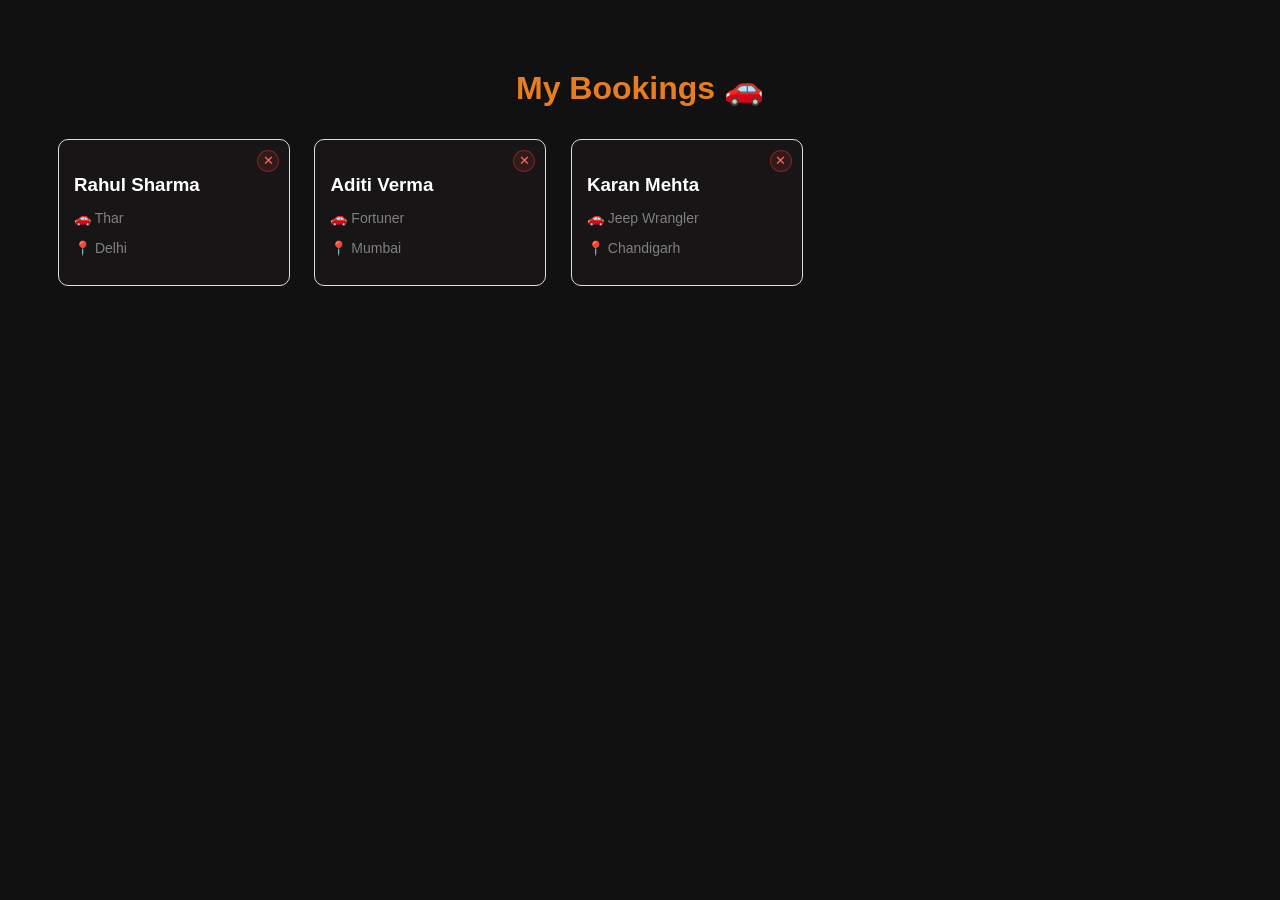
<file: mod.html>
<!DOCTYPE html>
<html lang="en">
<head>
<meta charset="UTF-8">
<title>My Bookings</title>
 
<style>
 
body {
    background: #111;
    color: white;
    font-family: Arial;
    padding: 40px;
}
 
h1 {
    text-align: center;
    color: #e77d20;
}
 
.card {
  background: rgb(23, 21, 21);
  border: 1px solid #ddd;
  border-radius: 10px;
  padding: 15px;
  margin: 10px;
  width: 200px;
  display: inline-block;
 
  /* ✦ ADDED */
  position: relative;
  vertical-align: top;
  transition: opacity 0.3s, transform 0.3s;
}
 
.card h3 {
  margin-bottom: 8px;
  /* ✦ ADDED: leave room so text doesn't go under the X */
  padding-right: 22px;
}
 
.card p {
  color: gray;
  font-size: 14px;
}
 
/* ✦ ADDED: cancel (X) button */
.cancel-btn {
  position: absolute;
  top: 10px;
  right: 10px;
  width: 22px;
  height: 22px;
  background: rgba(255, 60, 60, 0.12);
  border: 1px solid rgba(255, 60, 60, 0.35);
  border-radius: 50%;
  color: #ff6b6b;
  font-size: 13px;
  line-height: 1;
  cursor: pointer;
  display: flex;
  align-items: center;
  justify-content: center;
  transition: background 0.2s, border-color 0.2s, transform 0.2s;
}
 
.cancel-btn:hover {
  background: rgba(255, 60, 60, 0.28);
  border-color: #ff4d4d;
  transform: rotate(90deg) scale(1.15);
}
 
/* ✦ ADDED: confirmation popup overlay */
#confirmOverlay {
  display: none;
  position: fixed;
  inset: 0;
  background: rgba(0, 0, 0, 0.75);
  backdrop-filter: blur(4px);
  z-index: 9999;
  align-items: center;
  justify-content: center;
}
 
#confirmOverlay.show {
  display: flex;
}
 
#confirmBox {
  background: #1a1a1a;
  border: 1px solid #e77d20;
  border-radius: 14px;
  padding: 32px 30px 24px;
  width: 90%;
  max-width: 360px;
  text-align: center;
  position: relative;
  animation: popIn 0.25s ease;
}
 
/* orange top line on popup */
#confirmBox::before {
  content: '';
  position: absolute;
  top: 0; left: 0; right: 0;
  height: 2px;
  background: linear-gradient(90deg, transparent, #e77d20, transparent);
  border-radius: 14px 14px 0 0;
}
 
@keyframes popIn {
  from { opacity: 0; transform: scale(0.88); }
  to   { opacity: 1; transform: scale(1); }
}
 
#confirmBox .icon {
  font-size: 36px;
  margin-bottom: 12px;
}
 
#confirmBox h3 {
  color: #fff;
  font-size: 17px;
  margin-bottom: 8px;
  font-family: Arial;
}
 
#confirmBox p {
  color: #888;
  font-size: 13px;
  margin-bottom: 24px;
  line-height: 1.5;
}
 
.confirm-actions {
  display: flex;
  gap: 12px;
  justify-content: center;
}
 
.btn-keep {
  background: none;
  border: 1px solid #444;
  color: #aaa;
  padding: 9px 24px;
  border-radius: 7px;
  font-size: 13px;
  cursor: pointer;
  transition: border-color 0.2s, color 0.2s;
}
 
.btn-keep:hover {
  border-color: #888;
  color: #fff;
}
 
.btn-cancel-confirm {
  background: #c0392b;
  border: none;
  color: #fff;
  padding: 9px 24px;
  border-radius: 7px;
  font-size: 13px;
  cursor: pointer;
  transition: background 0.2s, box-shadow 0.2s;
}
 
.btn-cancel-confirm:hover {
  background: #e74c3c;
  box-shadow: 0 0 14px rgba(231,76,60,0.4);
}
 
/* ✦ ADDED: empty state message */
#emptyMsg {
  display: none;
  text-align: center;
  color: #555;
  font-size: 14px;
  margin-top: 40px;
  letter-spacing: 1px;
}
 
</style>
 
</head>
 
<body>
 
<h1>My Bookings 🚗</h1>
 
<div class="container" id="container">
 
  <!-- static sample cards -->
  <div class="card">
    <button class="cancel-btn" onclick="askCancel(this)" title="Cancel booking">✕</button>
    <h3>Rahul Sharma</h3>
    <p>🚗 Thar</p>
    <p>📍 Delhi</p>
  </div>
 
  <div class="card">
    <button class="cancel-btn" onclick="askCancel(this)" title="Cancel booking">✕</button>
    <h3>Aditi Verma</h3>
    <p>🚗 Fortuner</p>
    <p>📍 Mumbai</p>
  </div>
 
  <div class="card">
    <button class="cancel-btn" onclick="askCancel(this)" title="Cancel booking">✕</button>
    <h3>Karan Mehta</h3>
    <p>🚗 Jeep Wrangler</p>
    <p>📍 Chandigarh</p>
  </div>
 
</div>
 
<p id="emptyMsg">No bookings found.</p>
 
<!-- ✦ CONFIRMATION POPUP -->
<div id="confirmOverlay">
  <div id="confirmBox">
    <div class="icon">⚠️</div>
    <h3>Cancel Booking?</h3>
    <p>Are you sure you want to cancel this booking?<br>This action cannot be undone.</p>
    <div class="confirm-actions">
      <button class="btn-keep" onclick="closeConfirm()">Keep It</button>
      <button class="btn-cancel-confirm" onclick="confirmCancel()">Yes, Cancel</button>
    </div>
  </div>
</div>
 
<script>
 
// ── LOAD SAVED BOOKINGS FROM LOCALSTORAGE ──
let bookings = JSON.parse(localStorage.getItem("bookings")) || [];
let container = document.getElementById("container");
 
bookings.forEach((b, index) => {
  let div = document.createElement("div");
  div.classList.add("card");
  div.dataset.index = index; // store index to delete from localStorage
 
  div.innerHTML = `
    <button class="cancel-btn" onclick="askCancel(this)" title="Cancel booking">✕</button>
    <h3>${b.name}</h3>
    <p>🚗 ${b.car}</p>
    <p>📍 ${b.city}</p>
  `;
 
  container.appendChild(div);
});
 
// ── CANCEL LOGIC ──
let cardToRemove = null;
 
function askCancel(btn) {
  cardToRemove = btn.closest(".card");
  document.getElementById("confirmOverlay").classList.add("show");
}
 
function closeConfirm() {
  document.getElementById("confirmOverlay").classList.remove("show");
  cardToRemove = null;
}
 
function confirmCancel() {
  if (!cardToRemove) return;
 
  // if it's a localStorage booking (has data-index), remove from storage
  const idx = cardToRemove.dataset.index;
  if (idx !== undefined) {
    let bookings = JSON.parse(localStorage.getItem("bookings")) || [];
    bookings.splice(Number(idx), 1);
    localStorage.setItem("bookings", JSON.stringify(bookings));
  }
 
  // animate card out
  cardToRemove.style.opacity = "0";
  cardToRemove.style.transform = "scale(0.85)";
  setTimeout(() => {
    cardToRemove.remove();
    cardToRemove = null;
    checkEmpty();
  }, 300);
 
  closeConfirm();
}
 
// close popup if user clicks outside the box
document.getElementById("confirmOverlay").addEventListener("click", function(e) {
  if (e.target === this) closeConfirm();
});
 
function checkEmpty() {
  const remaining = document.querySelectorAll(".card");
  document.getElementById("emptyMsg").style.display = remaining.length === 0 ? "block" : "none";
}
 
</script>
 
</body>
</html>
</file>
